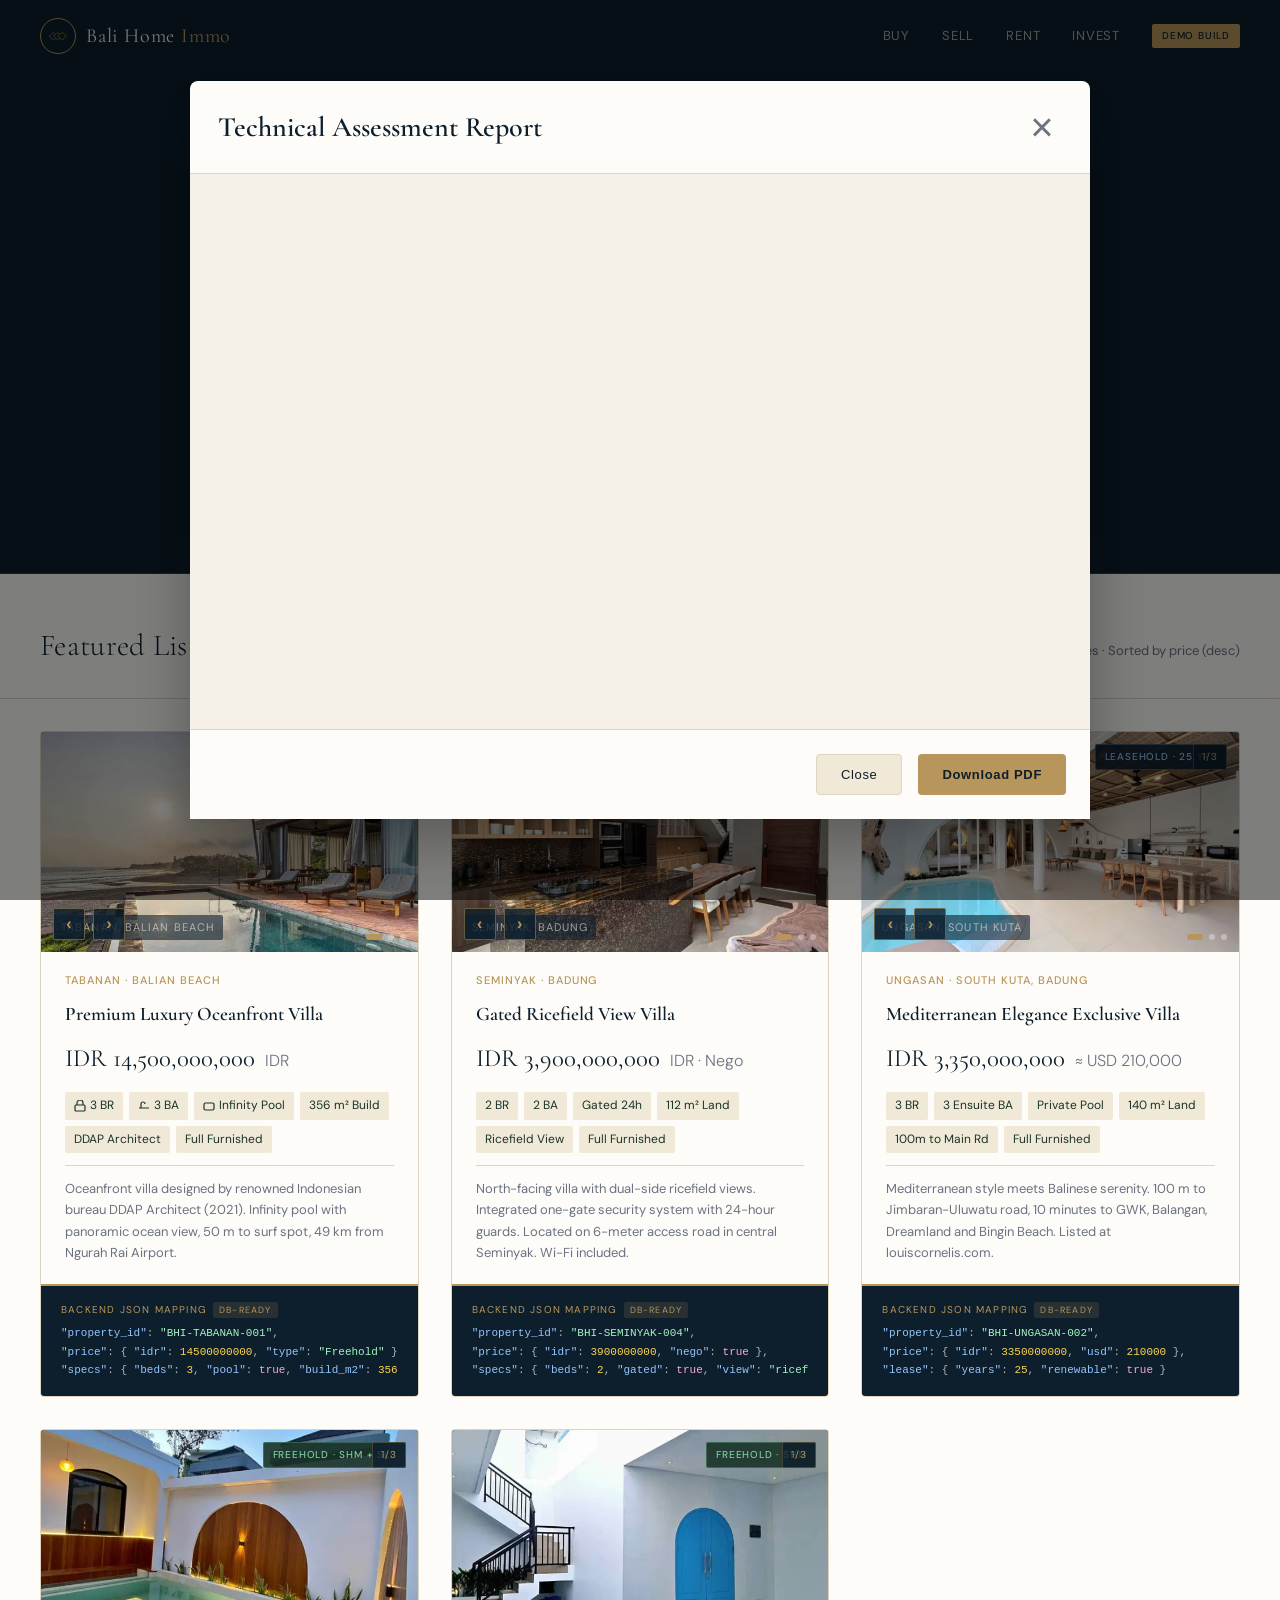
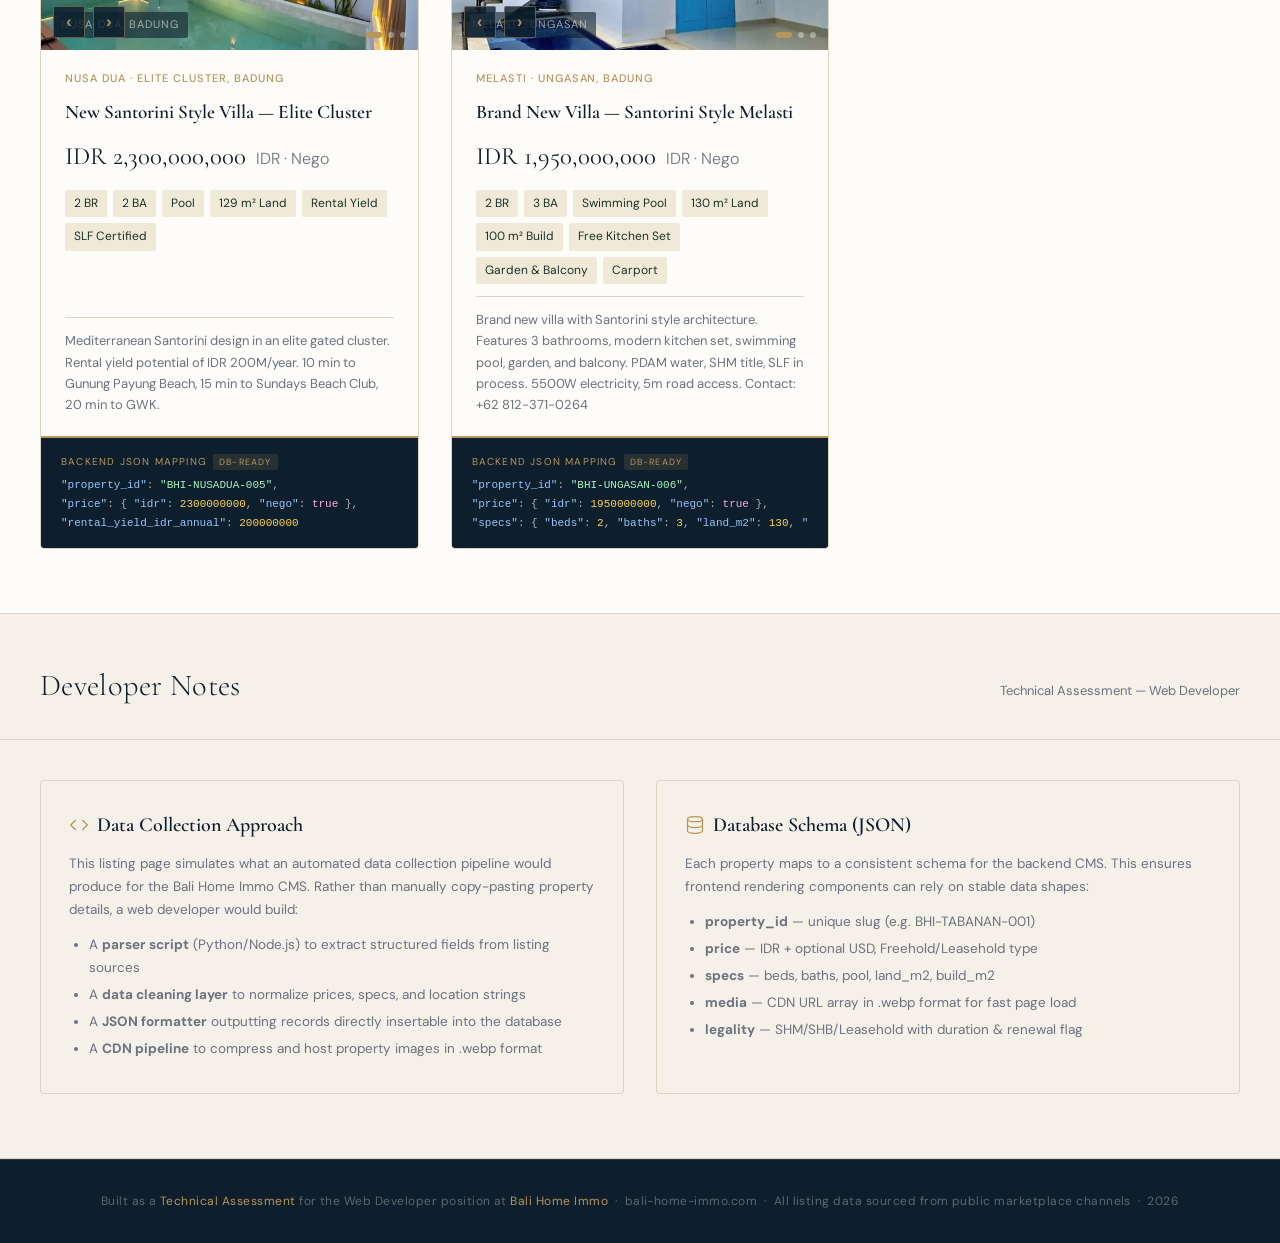
<file: index.html>
<!DOCTYPE html>
<html lang="en">
<head>
<meta charset="UTF-8">
<meta name="viewport" content="width=device-width, initial-scale=1.0">
<title>Property Listings — Bali Home Immo Integration Demo</title>
<link rel="preconnect" href="https://fonts.googleapis.com">
<link href="https://fonts.googleapis.com/css2?family=Cormorant+Garamond:ital,wght@0,300;0,400;0,600;1,300;1,400&family=DM+Sans:wght@300;400;500&display=swap" rel="stylesheet">
<link rel="stylesheet" href="./css/variables.css">
<link rel="stylesheet" href="./css/styles.css">
<link rel="stylesheet" href="./css/slider.css">
<link rel="stylesheet" href="./css/responsive.css">
</head>
<body>
<div id="pdfModal" class="modal">
  <div class="modal-overlay" onclick="closeModal()"></div>
  <div class="modal-content">
    <div class="modal-header">
      <h2>Technical Assessment Report</h2>
      <button class="modal-close" onclick="closeModal()">&times;</button>
    </div>
    <div class="modal-body">
      <iframe id="pdfViewer" src="./assets/images/Reportation_Yonatan Sinaga_Web Developer.pdf" type="application/pdf"></iframe>
    </div>
    <div class="modal-footer">
      <button class="btn-secondary" onclick="closeModal()">Close</button>
      <button class="btn-primary" onclick="downloadReport()">Download PDF</button>
    </div>
  </div>
</div>

<header>
  <a href="#" class="logo">
    <div class="logo-mark">
      <img src="./assets/images/logobalihome.png" alt="Bali Home Immo Logo" width="40" height="20">
    </div>
    <span class="logo-text">Bali Home <span>Immo</span></span>
  </a>
  <nav>
    <a href="#">Buy</a>
    <a href="#">Sell</a>
    <a href="#">Rent</a>
    <a href="#">Invest</a>
    <span class="badge-demo">Demo Build</span>
  </nav>
</header>
<section class="hero">
  <p class="hero-eyebrow">Technical Assessment — Web Developer</p>
  <h1>Premium Villas for Sale<br>in <em>Bali, Indonesia</em></h1>
  <p class="hero-sub">Listings sourced and structured via automated data aggregation pipeline — formatted for direct CMS integration.</p>
  <div class="hero-stats">
    <div class="hero-stat"><span class="number">5</span><span class="label">Properties</span></div>
    <div class="hero-stat"><span class="number">5</span><span class="label">Areas</span></div>
    <div class="hero-stat"><span class="number">JSON</span><span class="label">DB-Ready</span></div>
  </div>
</section>
<div class="section-head">
  <h2 class="section-title">Featured Listings</h2>
  <span class="section-meta">5 properties · Sorted by price (desc)</span>
</div>
 
<div class="listings">
  <div class="card">
    <div class="card-img">
      <div class="slider-container">
        <div class="slider-wrapper" id="slider-tabanan">
          <div class="slider-item" style="background-image: url('./assets/images/bali1.jpg');"></div>
          <div class="slider-item" style="background-image: url('./assets/images/bali2.jpg');"></div>
          <div class="slider-item" style="background-image: url('./assets/images/bali3.jpg');"></div>
        </div>
        <div class="slider-counter"><span id="slider-count-tabanan">1</span>/3</div>
        <div class="slider-controls">
          <button class="slider-btn" onclick="sliderPrev('tabanan')">‹</button>
          <button class="slider-btn" onclick="sliderNext('tabanan')">›</button>
        </div>
        <div class="slider-indicators" id="slider-dots-tabanan">
          <div class="slider-dot active" onclick="sliderGoto('tabanan', 0)"></div>
          <div class="slider-dot" onclick="sliderGoto('tabanan', 1)"></div>
          <div class="slider-dot" onclick="sliderGoto('tabanan', 2)"></div>
        </div>
      </div>
      <span class="badge-legality badge-freehold">Freehold · SHM</span>
      <span class="card-img-label">Tabanan, Balian Beach</span>
    </div>
    <div class="card-body">
      <span class="card-location">Tabanan · Balian Beach</span>
      <h3 class="card-title">Premium Luxury Oceanfront Villa</h3>
      <div class="card-price">IDR 14,500,000,000 <span class="currency">IDR</span></div>
      <div class="card-specs">
        <span class="spec-tag"><svg viewBox="0 0 12 12"><rect x="1" y="5" width="10" height="6" rx="1" fill="none" stroke="currentColor" stroke-width="1.2"/><path d="M3 5V3a3 3 0 016 0v2" fill="none" stroke="currentColor" stroke-width="1.2"/></svg>3 BR</span>
        <span class="spec-tag"><svg viewBox="0 0 12 12"><path d="M1 8h10M3 8V4a2 2 0 014 0" fill="none" stroke="currentColor" stroke-width="1.2"/></svg>3 BA</span>
        <span class="spec-tag"><svg viewBox="0 0 12 12"><rect x="1" y="3" width="10" height="7" rx="1.5" fill="none" stroke="currentColor" stroke-width="1.2"/></svg>Infinity Pool</span>
        <span class="spec-tag">356 m² Build</span>
        <span class="spec-tag">DDAP Architect</span>
        <span class="spec-tag">Full Furnished</span>
      </div>
      <p class="card-desc">Oceanfront villa designed by renowned Indonesian bureau DDAP Architect (2021). Infinity pool with panoramic ocean view, 50 m to surf spot, 49 km from Ngurah Rai Airport.</p>
    </div>
    <div class="card-json">
      <p class="json-label">Backend JSON Mapping</p>
      <div class="json-code"><span class="json-key">"property_id"</span>: <span class="json-str">"BHI-TABANAN-001"</span>,
<span class="json-key">"price"</span>: { <span class="json-key">"idr"</span>: <span class="json-num">14500000000</span>, <span class="json-key">"type"</span>: <span class="json-str">"Freehold"</span> },
<span class="json-key">"specs"</span>: { <span class="json-key">"beds"</span>: <span class="json-num">3</span>, <span class="json-key">"pool"</span>: <span class="json-bool">true</span>, <span class="json-key">"build_m2"</span>: <span class="json-num">356</span> }</div>
    </div>
  </div>
  <div class="card">
    <div class="card-img">
      <div class="slider-container">
        <div class="slider-wrapper" id="slider-seminyak">
          <div class="slider-item" style="background-image: url('./assets/images/bali4.jpg');"></div>
          <div class="slider-item" style="background-image: url('./assets/images/bali5.jpg');"></div>
          <div class="slider-item" style="background-image: url('./assets/images/bali6.jpg');"></div>
        </div>
        <div class="slider-counter"><span id="slider-count-seminyak">1</span>/3</div>
        <div class="slider-controls">
          <button class="slider-btn" onclick="sliderPrev('seminyak')">‹</button>
          <button class="slider-btn" onclick="sliderNext('seminyak')">›</button>
        </div>
        <div class="slider-indicators" id="slider-dots-seminyak">
          <div class="slider-dot active" onclick="sliderGoto('seminyak', 0)"></div>
          <div class="slider-dot" onclick="sliderGoto('seminyak', 1)"></div>
          <div class="slider-dot" onclick="sliderGoto('seminyak', 2)"></div>
        </div>
      </div>
      <span class="badge-legality badge-freehold">Freehold · Hak Milik</span>
      <span class="card-img-label">Seminyak, Badung</span>
    </div>
    <div class="card-body">
      <span class="card-location">Seminyak · Badung</span>
      <h3 class="card-title">Gated Ricefield View Villa</h3>
      <div class="card-price">IDR 3,900,000,000 <span class="currency">IDR · Nego</span></div>
      <div class="card-specs">
        <span class="spec-tag">2 BR</span>
        <span class="spec-tag">2 BA</span>
        <span class="spec-tag">Gated 24h</span>
        <span class="spec-tag">112 m² Land</span>
        <span class="spec-tag">Ricefield View</span>
        <span class="spec-tag">Full Furnished</span>
      </div>
      <p class="card-desc">North-facing villa with dual-side ricefield views. Integrated one-gate security system with 24-hour guards. Located on 6-meter access road in central Seminyak. Wi-Fi included.</p>
    </div>
    <div class="card-json">
      <p class="json-label">Backend JSON Mapping</p>
      <div class="json-code"><span class="json-key">"property_id"</span>: <span class="json-str">"BHI-SEMINYAK-004"</span>,
<span class="json-key">"price"</span>: { <span class="json-key">"idr"</span>: <span class="json-num">3900000000</span>, <span class="json-key">"nego"</span>: <span class="json-bool">true</span> },
<span class="json-key">"specs"</span>: { <span class="json-key">"beds"</span>: <span class="json-num">2</span>, <span class="json-key">"gated"</span>: <span class="json-bool">true</span>, <span class="json-key">"view"</span>: <span class="json-str">"ricefield"</span> }</div>
    </div>
  </div>
  <div class="card">
    <div class="card-img">
      <div class="slider-container">
        <div class="slider-wrapper" id="slider-ungasan">
          <div class="slider-item" style="background-image: url('./assets/images/bali7.jpg');"></div>
          <div class="slider-item" style="background-image: url('./assets/images/bali8.jpg');"></div>
          <div class="slider-item" style="background-image: url('./assets/images/bali9.jpg');"></div>
        </div>
        <div class="slider-counter"><span id="slider-count-ungasan">1</span>/3</div>
        <div class="slider-controls">
          <button class="slider-btn" onclick="sliderPrev('ungasan')">‹</button>
          <button class="slider-btn" onclick="sliderNext('ungasan')">›</button>
        </div>
        <div class="slider-indicators" id="slider-dots-ungasan">
          <div class="slider-dot active" onclick="sliderGoto('ungasan', 0)"></div>
          <div class="slider-dot" onclick="sliderGoto('ungasan', 1)"></div>
          <div class="slider-dot" onclick="sliderGoto('ungasan', 2)"></div>
        </div>
      </div>
      <span class="badge-legality badge-leasehold">Leasehold · 25 Yrs</span>
      <span class="card-img-label">Ungasan, South Kuta</span>
    </div>
    <div class="card-body">
      <span class="card-location">Ungasan · South Kuta, Badung</span>
      <h3 class="card-title">Mediterranean Elegance Exclusive Villa</h3>
      <div class="card-price">IDR 3,350,000,000 <span class="currency">≈ USD 210,000</span></div>
      <div class="card-specs">
        <span class="spec-tag">3 BR</span>
        <span class="spec-tag">3 Ensuite BA</span>
        <span class="spec-tag">Private Pool</span>
        <span class="spec-tag">140 m² Land</span>
        <span class="spec-tag">100m to Main Rd</span>
        <span class="spec-tag">Full Furnished</span>
      </div>
      <p class="card-desc">Mediterranean style meets Balinese serenity. 100 m to Jimbaran-Uluwatu road, 10 minutes to GWK, Balangan, Dreamland and Bingin Beach. Listed at louiscornelis.com.</p>
    </div>
    <div class="card-json">
      <p class="json-label">Backend JSON Mapping</p>
      <div class="json-code"><span class="json-key">"property_id"</span>: <span class="json-str">"BHI-UNGASAN-002"</span>,
<span class="json-key">"price"</span>: { <span class="json-key">"idr"</span>: <span class="json-num">3350000000</span>, <span class="json-key">"usd"</span>: <span class="json-num">210000</span> },
<span class="json-key">"lease"</span>: { <span class="json-key">"years"</span>: <span class="json-num">25</span>, <span class="json-key">"renewable"</span>: <span class="json-bool">true</span> }</div>
    </div>
  </div>
  <div class="card">
    <div class="card-img">
      <div class="slider-container">
        <div class="slider-wrapper" id="slider-nusadua">
          <div class="slider-item" style="background-image: url('./assets/images/bali10.jpg');"></div>
          <div class="slider-item" style="background-image: url('./assets/images/bali11.jpg');"></div>
          <div class="slider-item" style="background-image: url('./assets/images/bali12.jpg');"></div>
        </div>
        <div class="slider-counter"><span id="slider-count-nusadua">1</span>/3</div>
        <div class="slider-controls">
          <button class="slider-btn" onclick="sliderPrev('nusadua')">‹</button>
          <button class="slider-btn" onclick="sliderNext('nusadua')">›</button>
        </div>
        <div class="slider-indicators" id="slider-dots-nusadua">
          <div class="slider-dot active" onclick="sliderGoto('nusadua', 0)"></div>
          <div class="slider-dot" onclick="sliderGoto('nusadua', 1)"></div>
          <div class="slider-dot" onclick="sliderGoto('nusadua', 2)"></div>
        </div>
      </div>
      <span class="badge-legality badge-freehold">Freehold · SHM + SLF</span>
      <span class="card-img-label">Nusa Dua, Badung</span>
    </div>
    <div class="card-body">
      <span class="card-location">Nusa Dua · Elite Cluster, Badung</span>
      <h3 class="card-title">New Santorini Style Villa — Elite Cluster</h3>
      <div class="card-price">IDR 2,300,000,000 <span class="currency">IDR · Nego</span></div>
      <div class="card-specs">
        <span class="spec-tag">2 BR</span>
        <span class="spec-tag">2 BA</span>
        <span class="spec-tag">Pool</span>
        <span class="spec-tag">129 m² Land</span>
        <span class="spec-tag">Rental Yield</span>
        <span class="spec-tag">SLF Certified</span>
      </div>
      <p class="card-desc">Mediterranean Santorini design in an elite gated cluster. Rental yield potential of IDR 200M/year. 10 min to Gunung Payung Beach, 15 min to Sundays Beach Club, 20 min to GWK.</p>
    </div>
    <div class="card-json">
      <p class="json-label">Backend JSON Mapping</p>
      <div class="json-code"><span class="json-key">"property_id"</span>: <span class="json-str">"BHI-NUSADUA-005"</span>,
<span class="json-key">"price"</span>: { <span class="json-key">"idr"</span>: <span class="json-num">2300000000</span>, <span class="json-key">"nego"</span>: <span class="json-bool">true</span> },
<span class="json-key">"rental_yield_idr_annual"</span>: <span class="json-num">200000000</span></div>
    </div>
  </div>
  <div class="card">
    <div class="card-img">
      <div class="slider-container">
        <div class="slider-wrapper" id="slider-melasti">
          <div class="slider-item" style="background-image: url('./assets/images/bali13.jpg');"></div>
          <div class="slider-item" style="background-image: url('./assets/images/bali14.jpg');"></div>
          <div class="slider-item" style="background-image: url('./assets/images/bali15.jpg');"></div>
        </div>
        <div class="slider-counter"><span id="slider-count-melasti">1</span>/3</div>
        <div class="slider-controls">
          <button class="slider-btn" onclick="sliderPrev('melasti')">‹</button>
          <button class="slider-btn" onclick="sliderNext('melasti')">›</button>
        </div>
        <div class="slider-indicators" id="slider-dots-melasti">
          <div class="slider-dot active" onclick="sliderGoto('melasti', 0)"></div>
          <div class="slider-dot" onclick="sliderGoto('melasti', 1)"></div>
          <div class="slider-dot" onclick="sliderGoto('melasti', 2)"></div>
        </div>
      </div>
      <span class="badge-legality badge-freehold">Freehold · SHM</span>
      <span class="card-img-label">Melasti, Ungasan</span>
    </div>
    <div class="card-body">
      <span class="card-location">Melasti · Ungasan, Badung</span>
      <h3 class="card-title">Brand New Villa — Santorini Style Melasti</h3>
      <div class="card-price">IDR 1,950,000,000 <span class="currency">IDR · Nego</span></div>
      <div class="card-specs">
        <span class="spec-tag">2 BR</span>
        <span class="spec-tag">3 BA</span>
        <span class="spec-tag">Swimming Pool</span>
        <span class="spec-tag">130 m² Land</span>
        <span class="spec-tag">100 m² Build</span>
        <span class="spec-tag">Free Kitchen Set</span>
        <span class="spec-tag">Garden & Balcony</span>
        <span class="spec-tag">Carport</span>
      </div>
      <p class="card-desc">Brand new villa with Santorini style architecture. Features 3 bathrooms, modern kitchen set, swimming pool, garden, and balcony. PDAM water, SHM title, SLF in process. 5500W electricity, 5m road access. Contact: +62 812-371-0264</p>
    </div>
    <div class="card-json">
      <p class="json-label">Backend JSON Mapping</p>
      <div class="json-code"><span class="json-key">"property_id"</span>: <span class="json-str">"BHI-UNGASAN-006"</span>,
<span class="json-key">"price"</span>: { <span class="json-key">"idr"</span>: <span class="json-num">1950000000</span>, <span class="json-key">"nego"</span>: <span class="json-bool">true</span> },
<span class="json-key">"specs"</span>: { <span class="json-key">"beds"</span>: <span class="json-num">2</span>, <span class="json-key">"baths"</span>: <span class="json-num">3</span>, <span class="json-key">"land_m2"</span>: <span class="json-num">130</span>, <span class="json-key">"build_m2"</span>: <span class="json-num">100</span> }</div>
    </div>
  </div>
 
</div>
<div style="background: var(--cream); border-top: 1px solid var(--border); border-bottom: 1px solid var(--border);">
  <div class="section-head" style="background: transparent; border-bottom: 1px solid var(--border);">
    <h2 class="section-title">Developer Notes</h2>
    <span class="section-meta">Technical Assessment — Web Developer</span>
  </div>
  <div class="tech-note">
    <div class="tech-card">
      <h3>
        <svg width="20" height="20" viewBox="0 0 24 24" fill="none" stroke="currentColor" stroke-width="1.5" style="color: var(--gold)">
          <polyline points="16 18 22 12 16 6"/><polyline points="8 6 2 12 8 18"/>
        </svg>
        Data Collection Approach
      </h3>
      <p style="margin-bottom: 0.75rem;">This listing page simulates what an automated data collection pipeline would produce for the Bali Home Immo CMS. Rather than manually copy-pasting property details, a web developer would build:</p>
      <ul>
        <li>A <strong>parser script</strong> (Python/Node.js) to extract structured fields from listing sources</li>
        <li>A <strong>data cleaning layer</strong> to normalize prices, specs, and location strings</li>
        <li>A <strong>JSON formatter</strong> outputting records directly insertable into the database</li>
        <li>A <strong>CDN pipeline</strong> to compress and host property images in .webp format</li>
      </ul>
    </div>
    <div class="tech-card">
      <h3>
        <svg width="20" height="20" viewBox="0 0 24 24" fill="none" stroke="currentColor" stroke-width="1.5" style="color: var(--gold)">
          <ellipse cx="12" cy="5" rx="9" ry="3"/><path d="M21 12c0 1.66-4 3-9 3s-9-1.34-9-3"/><path d="M3 5v14c0 1.66 4 3 9 3s9-1.34 9-3V5"/>
        </svg>
        Database Schema (JSON)
      </h3>
      <p style="margin-bottom: 0.75rem;">Each property maps to a consistent schema for the backend CMS. This ensures frontend rendering components can rely on stable data shapes:</p>
      <ul>
        <li><strong>property_id</strong> — unique slug (e.g. BHI-TABANAN-001)</li>
        <li><strong>price</strong> — IDR + optional USD, Freehold/Leasehold type</li>
        <li><strong>specs</strong> — beds, baths, pool, land_m2, build_m2</li>
        <li><strong>media</strong> — CDN URL array in .webp format for fast page load</li>
        <li><strong>legality</strong> — SHM/SHB/Leasehold with duration &amp; renewal flag</li>
      </ul>
    </div>
  </div>
</div>
<footer>
  <p>Built as a <strong>Technical Assessment</strong> for the Web Developer position at <strong>Bali Home Immo</strong> &nbsp;·&nbsp; bali-home-immo.com &nbsp;·&nbsp; All listing data sourced from public marketplace channels &nbsp;·&nbsp; 2026</p>
</footer>
<script src="./js/slider.js"></script>
<script>
   function openModal() {
    document.getElementById('pdfModal').style.display = 'flex';
    document.body.style.overflow = 'hidden';
  }

  function closeModal() {
    document.getElementById('pdfModal').style.display = 'none';
    document.body.style.overflow = 'auto';
  }

  function downloadReport() {
    const link = document.createElement('a');
    link.href = './assets/images/Reportation_Yonatan Sinaga_Web Developer.pdf';
    link.download = 'Reportation_Yonatan Sinaga_Web Developer.pdf';
    document.body.appendChild(link);
    link.click();
    document.body.removeChild(link);
  }

  document.addEventListener('DOMContentLoaded', function() {
    openModal();
    
    const modal = document.getElementById('pdfModal');
    modal.addEventListener('click', function(event) {
      if (event.target === modal) {
        closeModal();
      }
    });
  });

  document.addEventListener('keydown', function(event) {
    if (event.key === 'Escape') {
      closeModal();
    }
  });
</script>
 
</body>
</html>
</file>
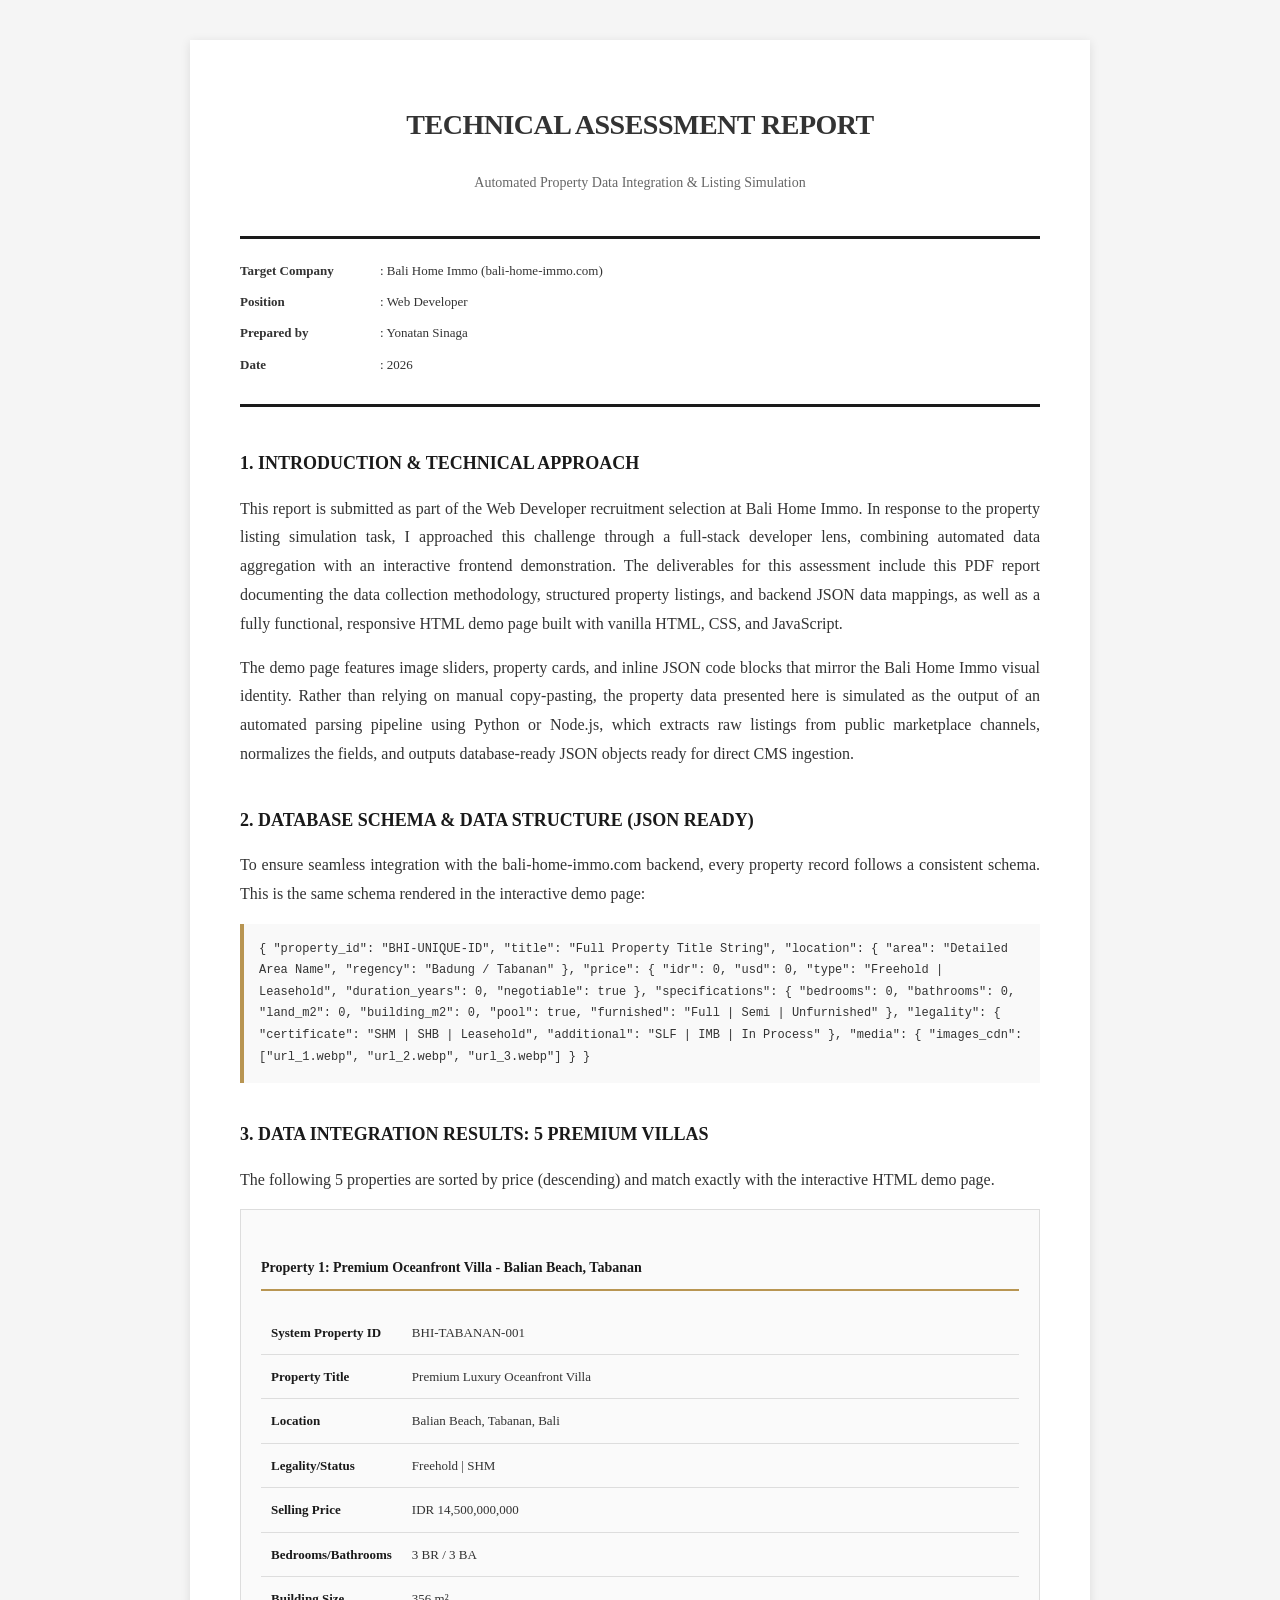
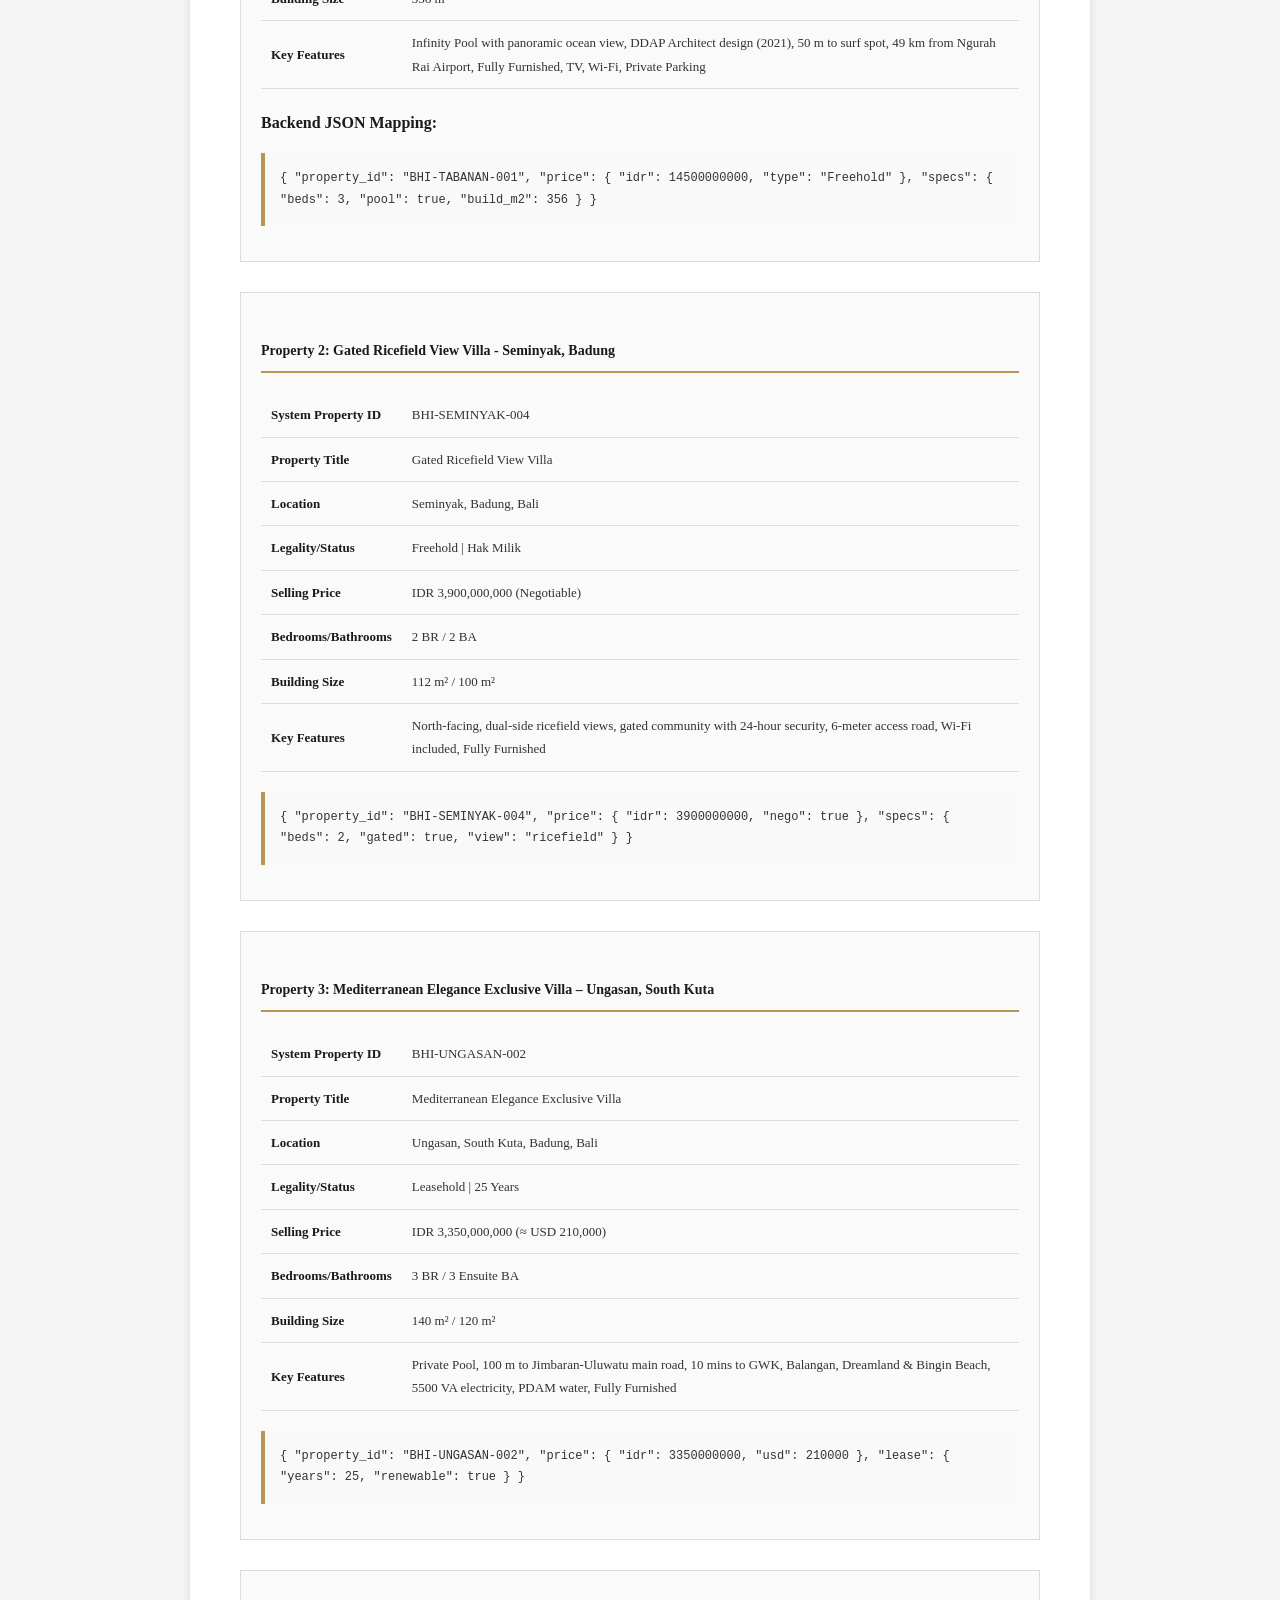
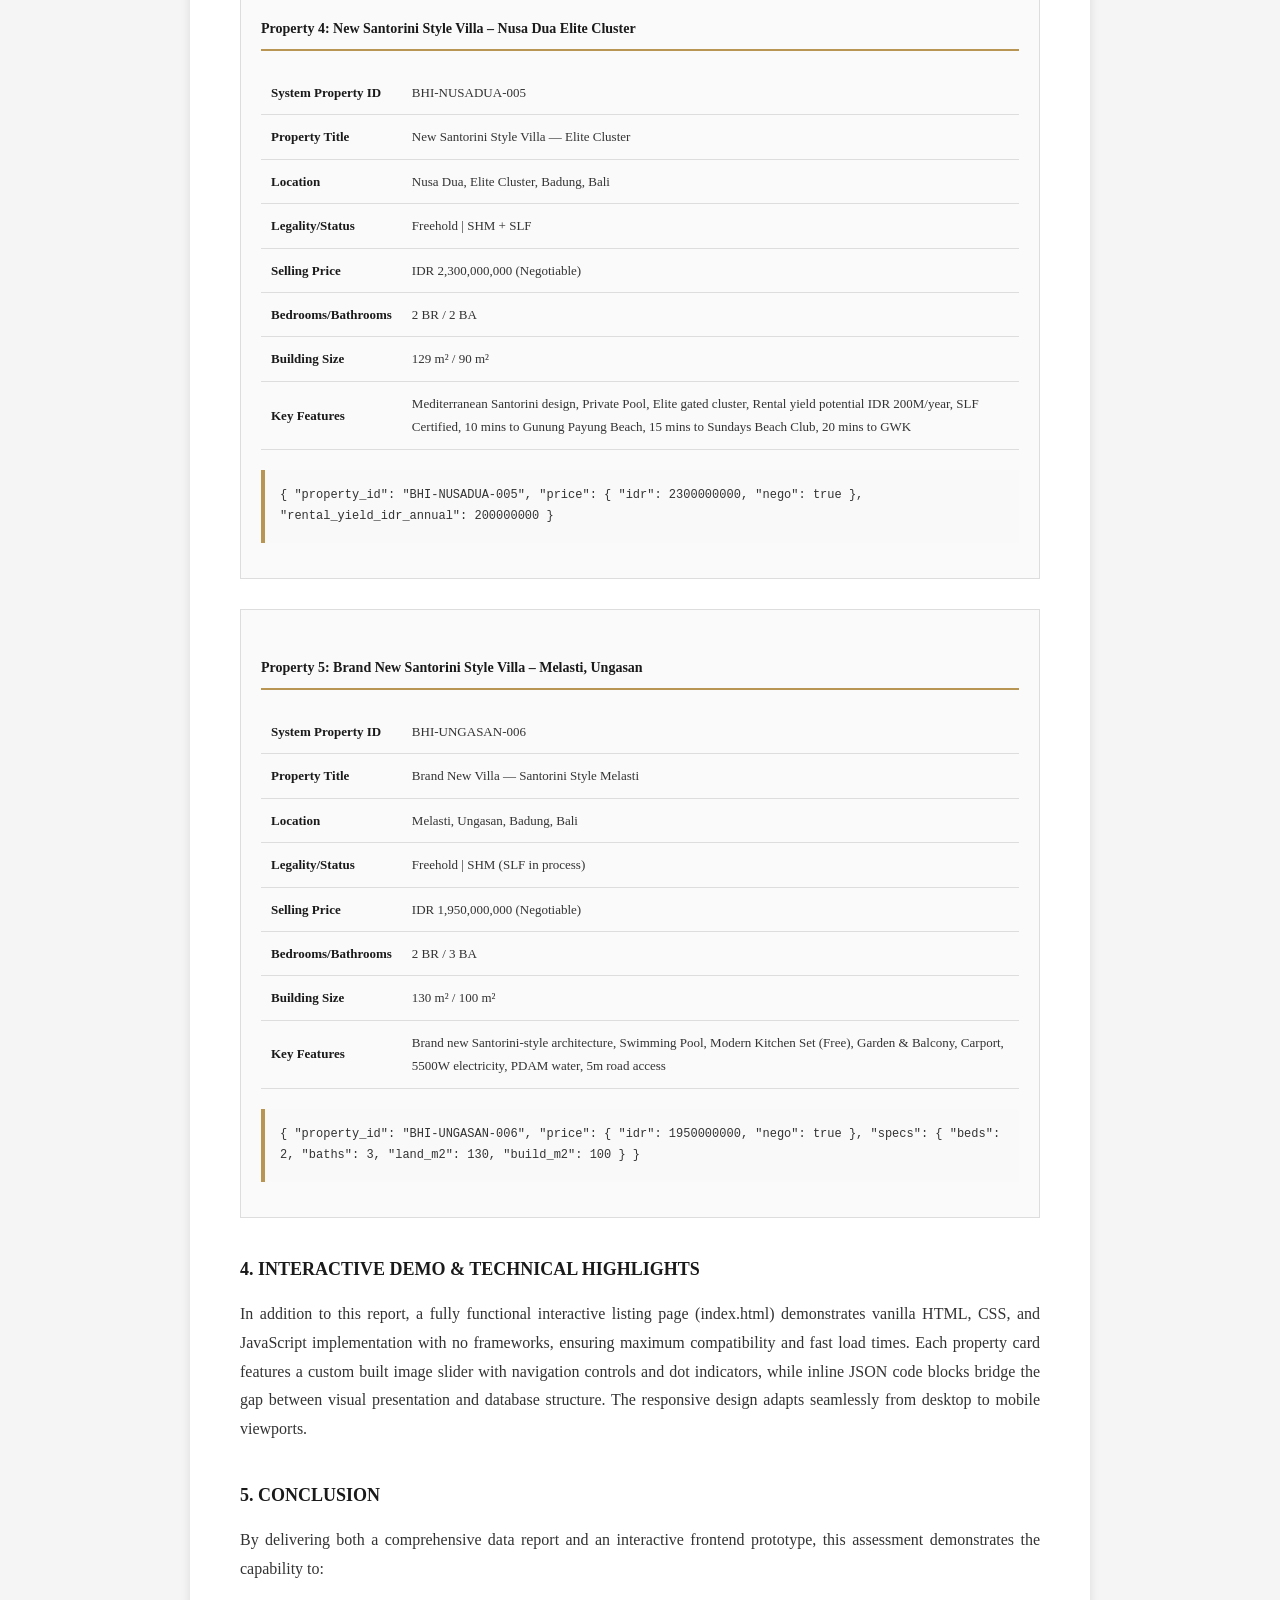
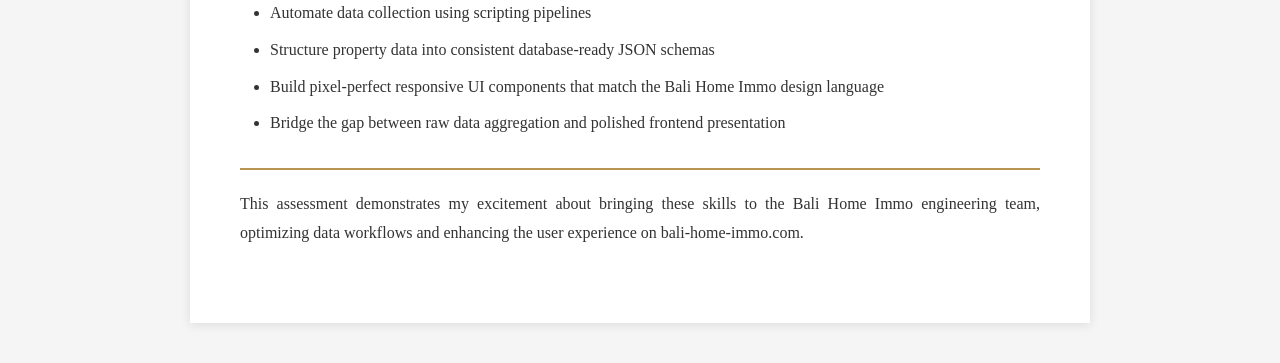
<file: assets/report.html>
<!DOCTYPE html>
<html lang="en">
<head>
  <meta charset="UTF-8">
  <meta name="viewport" content="width=device-width, initial-scale=1.0">
  <title>Technical Assessment Report</title>
  <style>
    * { margin: 0; padding: 0; box-sizing: border-box; }
    
    body {
      font-family: 'Georgia', serif;
      background: #f5f5f5;
      padding: 40px 20px;
      line-height: 1.8;
      color: #333;
    }
    
    .report-container {
      max-width: 900px;
      margin: 0 auto;
      background: white;
      padding: 60px 50px;
      box-shadow: 0 2px 10px rgba(0,0,0,0.1);
    }
    
    .report-title {
      text-align: center;
      margin-bottom: 40px;
    }
    
    .report-title h1 {
      font-size: 28px;
      font-weight: 700;
      margin-bottom: 20px;
      letter-spacing: -0.5px;
    }
    
    .report-title .subtitle {
      font-size: 14px;
      color: #666;
      margin-bottom: 3px;
    }
    
    .report-meta {
      border-top: 3px solid #1a1a1a;
      border-bottom: 3px solid #1a1a1a;
      padding: 20px 0;
      margin-bottom: 40px;
      font-size: 13px;
    }
    
    .report-meta-row {
      display: flex;
      margin-bottom: 8px;
    }
    
    .report-meta-row label {
      width: 140px;
      font-weight: 600;
    }
    
    h2 {
      font-size: 18px;
      font-weight: 700;
      margin-top: 35px;
      margin-bottom: 15px;
      color: #1a1a1a;
    }
    
    h3 {
      font-size: 14px;
      font-weight: 700;
      margin-top: 25px;
      margin-bottom: 10px;
      color: #1a1a1a;
      border-bottom: 2px solid #b89552;
      padding-bottom: 8px;
    }
    
    p {
      margin-bottom: 15px;
      text-align: justify;
    }
    
    ul, ol {
      margin-left: 30px;
      margin-bottom: 15px;
    }
    
    li {
      margin-bottom: 8px;
    }
    
    strong {
      font-weight: 700;
      color: #1a1a1a;
    }
    
    .code-block {
      background: #f9f9f9;
      border-left: 4px solid #b89552;
      padding: 15px;
      margin: 15px 0;
      font-family: 'Courier New', monospace;
      font-size: 12px;
      overflow-x: auto;
      color: #333;
    }
    
    .property-table {
      width: 100%;
      border-collapse: collapse;
      margin: 20px 0;
      font-size: 13px;
    }
    
    .property-table th {
      background: #b89552;
      color: white;
      padding: 10px;
      text-align: left;
      font-weight: 600;
    }
    
    .property-table td {
      padding: 10px;
      border-bottom: 1px solid #ddd;
    }
    
    .property-table tr:nth-child(odd) {
      background: #fafafa;
    }
    
    .property-table tr:hover {
      background: #f0f0f0;
    }
    
    .property-section {
      page-break-inside: avoid;
      margin-bottom: 30px;
      border: 1px solid #ddd;
      padding: 20px;
      background: #fafafa;
    }
  </style>
</head>
<body>
  <div class="report-container">
    <div class="report-title">
      <h1>TECHNICAL ASSESSMENT REPORT</h1>
      <div class="subtitle">Automated Property Data Integration & Listing Simulation</div>
    </div>
    
    <div class="report-meta">
      <div class="report-meta-row">
        <label>Target Company</label>
        <span>: Bali Home Immo (bali-home-immo.com)</span>
      </div>
      <div class="report-meta-row">
        <label>Position</label>
        <span>: Web Developer</span>
      </div>
      <div class="report-meta-row">
        <label>Prepared by</label>
        <span>: Yonatan Sinaga</span>
      </div>
      <div class="report-meta-row">
        <label>Date</label>
        <span>: 2026</span>
      </div>
    </div>

    <h2>1. INTRODUCTION & TECHNICAL APPROACH</h2>
    <p>This report is submitted as part of the Web Developer recruitment selection at Bali Home Immo. In response to the property listing simulation task, I approached this challenge through a full-stack developer lens, combining automated data aggregation with an interactive frontend demonstration. The deliverables for this assessment include this PDF report documenting the data collection methodology, structured property listings, and backend JSON data mappings, as well as a fully functional, responsive HTML demo page built with vanilla HTML, CSS, and JavaScript.</p>
    
    <p>The demo page features image sliders, property cards, and inline JSON code blocks that mirror the Bali Home Immo visual identity. Rather than relying on manual copy-pasting, the property data presented here is simulated as the output of an automated parsing pipeline using Python or Node.js, which extracts raw listings from public marketplace channels, normalizes the fields, and outputs database-ready JSON objects ready for direct CMS ingestion.</p>

    <h2>2. DATABASE SCHEMA & DATA STRUCTURE (JSON READY)</h2>
    <p>To ensure seamless integration with the bali-home-immo.com backend, every property record follows a consistent schema. This is the same schema rendered in the interactive demo page:</p>
    
    <div class="code-block">{
  "property_id": "BHI-UNIQUE-ID",
  "title": "Full Property Title String",
  "location": {
    "area": "Detailed Area Name",
    "regency": "Badung / Tabanan"
  },
  "price": {
    "idr": 0,
    "usd": 0,
    "type": "Freehold | Leasehold",
    "duration_years": 0,
    "negotiable": true
  },
  "specifications": {
    "bedrooms": 0,
    "bathrooms": 0,
    "land_m2": 0,
    "building_m2": 0,
    "pool": true,
    "furnished": "Full | Semi | Unfurnished"
  },
  "legality": {
    "certificate": "SHM | SHB | Leasehold",
    "additional": "SLF | IMB | In Process"
  },
  "media": {
    "images_cdn": ["url_1.webp", "url_2.webp", "url_3.webp"]
  }
}</div>

    <h2>3. DATA INTEGRATION RESULTS: 5 PREMIUM VILLAS</h2>
    <p>The following 5 properties are sorted by price (descending) and match exactly with the interactive HTML demo page.</p>

    <!-- Property 1 -->
    <div class="property-section">
      <h3>Property 1: Premium Oceanfront Villa - Balian Beach, Tabanan</h3>
      <table class="property-table">
        <tr>
          <td><strong>System Property ID</strong></td>
          <td>BHI-TABANAN-001</td>
        </tr>
        <tr>
          <td><strong>Property Title</strong></td>
          <td>Premium Luxury Oceanfront Villa</td>
        </tr>
        <tr>
          <td><strong>Location</strong></td>
          <td>Balian Beach, Tabanan, Bali</td>
        </tr>
        <tr>
          <td><strong>Legality/Status</strong></td>
          <td>Freehold | SHM</td>
        </tr>
        <tr>
          <td><strong>Selling Price</strong></td>
          <td>IDR 14,500,000,000</td>
        </tr>
        <tr>
          <td><strong>Bedrooms/Bathrooms</strong></td>
          <td>3 BR / 3 BA</td>
        </tr>
        <tr>
          <td><strong>Building Size</strong></td>
          <td>356 m²</td>
        </tr>
        <tr>
          <td><strong>Key Features</strong></td>
          <td>Infinity Pool with panoramic ocean view, DDAP Architect design (2021), 50 m to surf spot, 49 km from Ngurah Rai Airport, Fully Furnished, TV, Wi-Fi, Private Parking</td>
        </tr>
      </table>
      <p><strong>Backend JSON Mapping:</strong></p>
      <div class="code-block">{
  "property_id": "BHI-TABANAN-001",
  "price": { "idr": 14500000000, "type": "Freehold" },
  "specs": { "beds": 3, "pool": true, "build_m2": 356 }
}</div>
    </div>

    <!-- Property 2 -->
    <div class="property-section">
      <h3>Property 2: Gated Ricefield View Villa - Seminyak, Badung</h3>
      <table class="property-table">
        <tr>
          <td><strong>System Property ID</strong></td>
          <td>BHI-SEMINYAK-004</td>
        </tr>
        <tr>
          <td><strong>Property Title</strong></td>
          <td>Gated Ricefield View Villa</td>
        </tr>
        <tr>
          <td><strong>Location</strong></td>
          <td>Seminyak, Badung, Bali</td>
        </tr>
        <tr>
          <td><strong>Legality/Status</strong></td>
          <td>Freehold | Hak Milik</td>
        </tr>
        <tr>
          <td><strong>Selling Price</strong></td>
          <td>IDR 3,900,000,000 (Negotiable)</td>
        </tr>
        <tr>
          <td><strong>Bedrooms/Bathrooms</strong></td>
          <td>2 BR / 2 BA</td>
        </tr>
        <tr>
          <td><strong>Building Size</strong></td>
          <td>112 m² / 100 m²</td>
        </tr>
        <tr>
          <td><strong>Key Features</strong></td>
          <td>North-facing, dual-side ricefield views, gated community with 24-hour security, 6-meter access road, Wi-Fi included, Fully Furnished</td>
        </tr>
      </table>
      <div class="code-block">{
  "property_id": "BHI-SEMINYAK-004",
  "price": { "idr": 3900000000, "nego": true },
  "specs": { "beds": 2, "gated": true, "view": "ricefield" }
}</div>
    </div>

    <!-- Property 3 -->
    <div class="property-section">
      <h3>Property 3: Mediterranean Elegance Exclusive Villa – Ungasan, South Kuta</h3>
      <table class="property-table">
        <tr>
          <td><strong>System Property ID</strong></td>
          <td>BHI-UNGASAN-002</td>
        </tr>
        <tr>
          <td><strong>Property Title</strong></td>
          <td>Mediterranean Elegance Exclusive Villa</td>
        </tr>
        <tr>
          <td><strong>Location</strong></td>
          <td>Ungasan, South Kuta, Badung, Bali</td>
        </tr>
        <tr>
          <td><strong>Legality/Status</strong></td>
          <td>Leasehold | 25 Years</td>
        </tr>
        <tr>
          <td><strong>Selling Price</strong></td>
          <td>IDR 3,350,000,000 (≈ USD 210,000)</td>
        </tr>
        <tr>
          <td><strong>Bedrooms/Bathrooms</strong></td>
          <td>3 BR / 3 Ensuite BA</td>
        </tr>
        <tr>
          <td><strong>Building Size</strong></td>
          <td>140 m² / 120 m²</td>
        </tr>
        <tr>
          <td><strong>Key Features</strong></td>
          <td>Private Pool, 100 m to Jimbaran-Uluwatu main road, 10 mins to GWK, Balangan, Dreamland & Bingin Beach, 5500 VA electricity, PDAM water, Fully Furnished</td>
        </tr>
      </table>
      <div class="code-block">{
  "property_id": "BHI-UNGASAN-002",
  "price": { "idr": 3350000000, "usd": 210000 },
  "lease": { "years": 25, "renewable": true }
}</div>
    </div>

    <!-- Property 4 -->
    <div class="property-section">
      <h3>Property 4: New Santorini Style Villa – Nusa Dua Elite Cluster</h3>
      <table class="property-table">
        <tr>
          <td><strong>System Property ID</strong></td>
          <td>BHI-NUSADUA-005</td>
        </tr>
        <tr>
          <td><strong>Property Title</strong></td>
          <td>New Santorini Style Villa — Elite Cluster</td>
        </tr>
        <tr>
          <td><strong>Location</strong></td>
          <td>Nusa Dua, Elite Cluster, Badung, Bali</td>
        </tr>
        <tr>
          <td><strong>Legality/Status</strong></td>
          <td>Freehold | SHM + SLF</td>
        </tr>
        <tr>
          <td><strong>Selling Price</strong></td>
          <td>IDR 2,300,000,000 (Negotiable)</td>
        </tr>
        <tr>
          <td><strong>Bedrooms/Bathrooms</strong></td>
          <td>2 BR / 2 BA</td>
        </tr>
        <tr>
          <td><strong>Building Size</strong></td>
          <td>129 m² / 90 m²</td>
        </tr>
        <tr>
          <td><strong>Key Features</strong></td>
          <td>Mediterranean Santorini design, Private Pool, Elite gated cluster, Rental yield potential IDR 200M/year, SLF Certified, 10 mins to Gunung Payung Beach, 15 mins to Sundays Beach Club, 20 mins to GWK</td>
        </tr>
      </table>
      <div class="code-block">{
  "property_id": "BHI-NUSADUA-005",
  "price": { "idr": 2300000000, "nego": true },
  "rental_yield_idr_annual": 200000000
}</div>
    </div>

    <!-- Property 5 -->
    <div class="property-section">
      <h3>Property 5: Brand New Santorini Style Villa – Melasti, Ungasan</h3>
      <table class="property-table">
        <tr>
          <td><strong>System Property ID</strong></td>
          <td>BHI-UNGASAN-006</td>
        </tr>
        <tr>
          <td><strong>Property Title</strong></td>
          <td>Brand New Villa — Santorini Style Melasti</td>
        </tr>
        <tr>
          <td><strong>Location</strong></td>
          <td>Melasti, Ungasan, Badung, Bali</td>
        </tr>
        <tr>
          <td><strong>Legality/Status</strong></td>
          <td>Freehold | SHM (SLF in process)</td>
        </tr>
        <tr>
          <td><strong>Selling Price</strong></td>
          <td>IDR 1,950,000,000 (Negotiable)</td>
        </tr>
        <tr>
          <td><strong>Bedrooms/Bathrooms</strong></td>
          <td>2 BR / 3 BA</td>
        </tr>
        <tr>
          <td><strong>Building Size</strong></td>
          <td>130 m² / 100 m²</td>
        </tr>
        <tr>
          <td><strong>Key Features</strong></td>
          <td>Brand new Santorini-style architecture, Swimming Pool, Modern Kitchen Set (Free), Garden & Balcony, Carport, 5500W electricity, PDAM water, 5m road access</td>
        </tr>
      </table>
      <div class="code-block">{
  "property_id": "BHI-UNGASAN-006",
  "price": { "idr": 1950000000, "nego": true },
  "specs": { "beds": 2, "baths": 3, "land_m2": 130, "build_m2": 100 }
}</div>
    </div>

    <h2>4. INTERACTIVE DEMO & TECHNICAL HIGHLIGHTS</h2>
    <p>In addition to this report, a fully functional interactive listing page (index.html) demonstrates vanilla HTML, CSS, and JavaScript implementation with no frameworks, ensuring maximum compatibility and fast load times. Each property card features a custom built image slider with navigation controls and dot indicators, while inline JSON code blocks bridge the gap between visual presentation and database structure. The responsive design adapts seamlessly from desktop to mobile viewports.</p>

    <h2>5. CONCLUSION</h2>
    <p>By delivering both a comprehensive data report and an interactive frontend prototype, this assessment demonstrates the capability to:</p>
    <ul>
      <li>Automate data collection using scripting pipelines</li>
      <li>Structure property data into consistent database-ready JSON schemas</li>
      <li>Build pixel-perfect responsive UI components that match the Bali Home Immo design language</li>
      <li>Bridge the gap between raw data aggregation and polished frontend presentation</li>
    </ul>
    <p style="margin-top: 30px; border-top: 2px solid #b89552; padding-top: 20px;">This assessment demonstrates my excitement about bringing these skills to the Bali Home Immo engineering team, optimizing data workflows and enhancing the user experience on bali-home-immo.com.</p>
  </div>
</body>
</html>
</file>
<file: css/variables.css>
:root {
  --navy:    #0d1f2d;
  --forest:  #1a3328;
  --gold:    #b8955a;
  --gold-lt: #d4b07a;
  --cream:   #f5f0e8;
  --sand:    #e8dfc8;
  --white:   #fdfcf9;
  --muted:   #6b7280;
  --border:  #ddd5c0;
  --tag-bg:  #f0e9d8;
}
</file>
<file: css/styles.css>
@import './variables.css';

*, *::before, *::after { box-sizing: border-box; margin: 0; padding: 0; }

html { scroll-behavior: smooth; }

body {
  font-family: 'DM Sans', sans-serif;
  background: var(--white);
  color: var(--navy);
  font-size: 15px;
  line-height: 1.6;
}

/* ── HEADER ── */
header {
  background: var(--navy);
  padding: 0 2.5rem;
  display: flex;
  align-items: center;
  justify-content: space-between;
  height: 72px;
  position: sticky;
  top: 0;
  z-index: 100;
}

.logo {
  display: flex;
  align-items: center;
  gap: 10px;
  text-decoration: none;
}

.logo-mark {
  width: 36px;
  height: 36px;
  border: 1.5px solid var(--gold);
  border-radius: 50%;
  display: flex;
  align-items: center;
  justify-content: center;
}

.logo-mark svg { display: block; }

.logo-mark img {
  display: block;
  width: 22px;
  height: 11px;
  filter: invert(72%) sepia(46%) saturate(1029%) hue-rotate(6deg) brightness(100%) contrast(92%);
}

.logo-text {
  font-family: 'Cormorant Garamond', serif;
  font-size: 20px;
  font-weight: 400;
  letter-spacing: 0.04em;
  color: var(--cream);
}

.logo-text span { color: var(--gold); }

nav {
  display: flex;
  align-items: center;
  gap: 2rem;
}

nav a {
  color: rgba(245,240,232,0.65);
  text-decoration: none;
  font-size: 13px;
  letter-spacing: 0.06em;
  text-transform: uppercase;
  transition: color 0.2s;
}

nav a:hover { color: var(--gold-lt); }

.badge-demo {
  background: var(--gold);
  color: var(--navy);
  font-size: 10px;
  font-weight: 500;
  letter-spacing: 0.08em;
  text-transform: uppercase;
  padding: 4px 10px;
  border-radius: 2px;
}

/* ── HERO ── */
.hero {
  background: var(--navy);
  padding: 5rem 2.5rem 4rem;
  text-align: center;
  border-bottom: 1px solid rgba(184,149,90,0.25);
  position: relative;
  overflow: hidden;
}

.hero::before {
  content: '';
  position: absolute;
  inset: 0;
  background: radial-gradient(ellipse 60% 80% at 50% 120%, rgba(184,149,90,0.1) 0%, transparent 70%);
  pointer-events: none;
}

.hero-eyebrow {
  display: inline-flex;
  align-items: center;
  gap: 8px;
  font-size: 11px;
  font-weight: 500;
  letter-spacing: 0.12em;
  text-transform: uppercase;
  color: var(--gold);
  margin-bottom: 1.25rem;
}

.hero-eyebrow::before, .hero-eyebrow::after {
  content: '';
  width: 32px;
  height: 1px;
  background: var(--gold);
  opacity: 0.5;
}

.hero h1 {
  font-family: 'Cormorant Garamond', serif;
  font-size: clamp(2.4rem, 5vw, 3.6rem);
  font-weight: 300;
  color: var(--cream);
  line-height: 1.15;
  letter-spacing: 0.01em;
  margin-bottom: 1rem;
  max-width: 680px;
  margin-left: auto;
  margin-right: auto;
}

.hero h1 em {
  font-style: italic;
  color: var(--gold-lt);
}

.hero-sub {
  color: rgba(245,240,232,0.55);
  font-size: 14px;
  max-width: 460px;
  margin: 0 auto 2.5rem;
  line-height: 1.7;
}

.hero-stats {
  display: flex;
  justify-content: center;
  gap: 3rem;
}

.hero-stat {
  text-align: center;
}

.hero-stat .number {
  font-family: 'Cormorant Garamond', serif;
  font-size: 2rem;
  font-weight: 600;
  color: var(--gold-lt);
  display: block;
}

.hero-stat .label {
  font-size: 11px;
  letter-spacing: 0.08em;
  text-transform: uppercase;
  color: rgba(245,240,232,0.4);
}

/* ── SECTION HEADER ── */
.section-head {
  display: flex;
  align-items: baseline;
  justify-content: space-between;
  padding: 3rem 2.5rem 1.75rem;
  border-bottom: 1px solid var(--border);
  max-width: 1280px;
  margin: 0 auto;
}

.section-title {
  font-family: 'Cormorant Garamond', serif;
  font-size: 1.9rem;
  font-weight: 300;
  letter-spacing: 0.01em;
}

.section-meta {
  font-size: 13px;
  color: var(--muted);
}

/* ── LISTINGS GRID ── */
.listings {
  max-width: 1280px;
  margin: 0 auto;
  padding: 2rem 2.5rem 4rem;
  display: grid;
  grid-template-columns: repeat(auto-fill, minmax(340px, 1fr));
  gap: 2rem;
}

.card {
  background: var(--white);
  border: 1px solid var(--border);
  border-radius: 4px;
  overflow: hidden;
  display: flex;
  flex-direction: column;
  transition: border-color 0.25s, transform 0.25s;
}

.card:hover {
  border-color: var(--gold);
  transform: translateY(-3px);
}

/* ── CARD IMAGE ── */
.card-img {
  height: 220px;
  background: var(--forest);
  position: relative;
  overflow: hidden;
  flex-shrink: 0;
}

.card-img svg {
  position: absolute;
  inset: 0;
  width: 100%;
  height: 100%;
  opacity: 0.18;
}

.card-img-label {
  position: absolute;
  bottom: 12px;
  left: 12px;
  font-size: 11px;
  letter-spacing: 0.1em;
  text-transform: uppercase;
  color: rgba(245,240,232,0.6);
  background: rgba(13,31,45,0.6);
  padding: 4px 8px;
  border-radius: 2px;
}

.badge-legality {
  position: absolute;
  top: 12px;
  right: 12px;
  font-size: 10px;
  font-weight: 500;
  letter-spacing: 0.08em;
  text-transform: uppercase;
  padding: 4px 9px;
  border-radius: 2px;
}

.badge-freehold {
  background: rgba(26,51,40,0.9);
  color: #7ecca0;
  border: 1px solid rgba(126,204,160,0.3);
}

.badge-leasehold {
  background: rgba(13,31,45,0.9);
  color: #93c5fd;
  border: 1px solid rgba(147,197,253,0.3);
}

/* ── CARD BODY ── */
.card-body {
  padding: 1.25rem 1.5rem;
  flex: 1;
  display: flex;
  flex-direction: column;
  gap: 0.75rem;
}

.card-location {
  font-size: 11px;
  letter-spacing: 0.09em;
  text-transform: uppercase;
  color: var(--gold);
  font-weight: 500;
}

.card-title {
  font-family: 'Cormorant Garamond', serif;
  font-size: 1.2rem;
  font-weight: 600;
  line-height: 1.3;
  color: var(--navy);
}

.card-price {
  font-family: 'Cormorant Garamond', serif;
  font-size: 1.55rem;
  font-weight: 400;
  color: var(--navy);
}

.card-price .currency {
  font-size: 1rem;
  color: var(--muted);
  font-family: 'DM Sans', sans-serif;
  font-weight: 300;
  margin-left: 4px;
}

.card-specs {
  display: flex;
  flex-wrap: wrap;
  gap: 6px;
  margin-top: 2px;
}

.spec-tag {
  background: var(--tag-bg);
  color: var(--forest);
  font-size: 12px;
  padding: 4px 9px;
  border-radius: 2px;
  display: flex;
  align-items: center;
  gap: 4px;
}

.spec-tag svg { width: 12px; height: 12px; flex-shrink: 0; }

.card-desc {
  font-size: 13px;
  color: var(--muted);
  line-height: 1.65;
  border-top: 1px solid var(--border);
  padding-top: 0.75rem;
  margin-top: auto;
}

/* ── CARD JSON ── */
.card-json {
  background: var(--navy);
  padding: 1rem 1.25rem;
  border-top: 2px solid var(--gold);
}

.json-label {
  font-size: 10px;
  letter-spacing: 0.12em;
  text-transform: uppercase;
  color: var(--gold);
  margin-bottom: 6px;
  display: flex;
  align-items: center;
  gap: 6px;
}

.json-label::after {
  content: 'DB-READY';
  background: rgba(184,149,90,0.15);
  color: var(--gold);
  padding: 1px 6px;
  border-radius: 2px;
  font-size: 9px;
}

.json-code {
  font-family: 'Courier New', monospace;
  font-size: 11px;
  line-height: 1.7;
  color: rgba(245,240,232,0.7);
  white-space: pre;
  overflow-x: auto;
}

.json-key   { color: #93c5fd; }
.json-str   { color: #a5f3c1; }
.json-num   { color: #fcd34d; }
.json-bool  { color: #f9a8d4; }

/* ── TECH NOTE ── */
.tech-note {
  max-width: 1280px;
  margin: 0 auto;
  padding: 2.5rem 2.5rem 4rem;
  display: grid;
  grid-template-columns: 1fr 1fr;
  gap: 2rem;
}

.tech-card {
  border: 1px solid var(--border);
  border-radius: 4px;
  padding: 1.75rem;
}

.tech-card h3 {
  font-family: 'Cormorant Garamond', serif;
  font-size: 1.25rem;
  font-weight: 600;
  margin-bottom: 0.75rem;
  display: flex;
  align-items: center;
  gap: 8px;
}

.tech-card h3 svg { color: var(--gold); flex-shrink: 0; }

.tech-card p, .tech-card li {
  font-size: 13.5px;
  color: var(--muted);
  line-height: 1.7;
}

.tech-card ul { padding-left: 1.25rem; }
.tech-card li { margin-bottom: 4px; }

/* ── FOOTER ── */
footer {
  background: var(--navy);
  padding: 2rem 2.5rem;
  text-align: center;
  border-top: 1px solid rgba(184,149,90,0.2);
}

footer p {
  font-size: 12px;
  color: rgba(245,240,232,0.35);
  letter-spacing: 0.04em;
}

footer strong { color: var(--gold); font-weight: 400; }

/* ── MODAL POPUP ── */
.modal {
  display: none;
  position: fixed;
  inset: 0;
  z-index: 1000;
  align-items: center;
  justify-content: center;
  animation: modalFadeIn 0.3s ease-out;
}

@keyframes modalFadeIn {
  from {
    opacity: 0;
  }
  to {
    opacity: 1;
  }
}

.modal-overlay {
  position: absolute;
  inset: 0;
  background: rgba(0, 0, 0, 0.5);
  cursor: pointer;
}

.modal-content {
  position: relative;
  background: var(--white);
  border-radius: 8px;
  box-shadow: 0 20px 60px rgba(0, 0, 0, 0.3);
  width: 90%;
  max-width: 900px;
  max-height: 90vh;
  display: flex;
  flex-direction: column;
  animation: modalSlideIn 0.3s ease-out;
  z-index: 1001;
}

@keyframes modalSlideIn {
  from {
    transform: translateY(-30px);
    opacity: 0;
  }
  to {
    transform: translateY(0);
    opacity: 1;
  }
}

.modal-header {
  padding: 1.5rem 1.75rem;
  border-bottom: 1px solid var(--border);
  display: flex;
  justify-content: space-between;
  align-items: center;
  flex-shrink: 0;
}

.modal-header h2 {
  font-family: 'Cormorant Garamond', serif;
  font-size: 1.75rem;
  font-weight: 600;
  color: var(--navy);
  margin: 0;
}

.modal-close {
  background: none;
  border: none;
  font-size: 2.5rem;
  cursor: pointer;
  color: var(--muted);
  transition: color 0.2s;
  padding: 0;
  width: 40px;
  height: 40px;
  display: flex;
  align-items: center;
  justify-content: center;
  line-height: 1;
}

.modal-close:hover {
  color: var(--navy);
}

.modal-body {
  flex: 1;
  padding: 1.5rem;
  overflow-y: auto;
  background: var(--cream);
}

#pdfViewer {
  width: 100%;
  height: 100%;
  border: none;
  border-radius: 4px;
  min-height: 500px;
}

.modal-footer {
  padding: 1.5rem;
  border-top: 1px solid var(--border);
  display: flex;
  gap: 1rem;
  justify-content: flex-end;
  flex-shrink: 0;
  background: var(--white);
}

.btn-primary, .btn-secondary {
  padding: 0.75rem 1.5rem;
  border-radius: 4px;
  border: none;
  font-size: 13px;
  font-weight: 500;
  cursor: pointer;
  letter-spacing: 0.05em;
  transition: all 0.2s;
}

.btn-primary {
  background: var(--gold);
  color: var(--navy);
  font-weight: 600;
}

.btn-primary:hover {
  background: #c49a5c;
  transform: translateY(-2px);
}

.btn-secondary {
  background: var(--tag-bg);
  color: var(--navy);
  border: 1px solid var(--border);
}

.btn-secondary:hover {
  background: rgba(184,149,90,0.15);
  border-color: var(--gold);
}
</file>
<file: css/slider.css>
.slider-container {
  position: relative;
  width: 100%;
  height: 220px;
  overflow: hidden;
}

.slider-wrapper {
  display: flex;
  transition: transform 0.4s cubic-bezier(0.4, 0, 0.2, 1);
  height: 100%;
}

.slider-item {
  min-width: 100%;
  height: 100%;
  background-size: cover;
  background-position: center;
  flex-shrink: 0;
}

.slider-controls {
  position: absolute;
  bottom: 12px;
  left: 12px;
  display: flex;
  gap: 8px;
  z-index: 10;
}

.slider-btn {
  background: rgba(13,31,45,0.8);
  border: 1px solid rgba(184,149,90,0.5);
  color: var(--gold);
  width: 32px;
  height: 32px;
  border-radius: 2px;
  cursor: pointer;
  display: flex;
  align-items: center;
  justify-content: center;
  transition: all 0.2s;
  font-size: 16px;
  font-weight: 600;
}

.slider-btn:hover {
  background: rgba(13,31,45,0.95);
  border-color: var(--gold);
}

.slider-indicators {
  position: absolute;
  bottom: 12px;
  right: 12px;
  display: flex;
  gap: 6px;
  z-index: 10;
}

.slider-dot {
  width: 6px;
  height: 6px;
  border-radius: 50%;
  background: rgba(245,240,232,0.4);
  cursor: pointer;
  transition: all 0.2s;
}

.slider-dot.active {
  background: var(--gold);
  width: 16px;
  border-radius: 3px;
}

.slider-counter {
  position: absolute;
  top: 12px;
  right: 12px;
  background: rgba(13,31,45,0.8);
  color: var(--gold);
  font-size: 10px;
  letter-spacing: 0.1em;
  padding: 4px 8px;
  border-radius: 2px;
  border: 1px solid rgba(184,149,90,0.3);
  z-index: 10;
}
</file>
<file: css/responsive.css>
@media (max-width: 700px) {
  .listings {
    grid-template-columns: 1fr;
    padding: 1.25rem;
  }

  .tech-note {
    grid-template-columns: 1fr;
    padding: 1.25rem;
  }

  .hero-stats {
    gap: 1.5rem;
  }

  .section-head {
    flex-direction: column;
    gap: 0.5rem;
    padding: 2rem 1.25rem 1.25rem;
  }

  header {
    padding: 0 1.25rem;
  }

  nav {
    display: none;
  }

  .slider-controls {
    gap: 4px;
  }

  .slider-btn {
    width: 28px;
    height: 28px;
    font-size: 14px;
  }

  .slider-indicators {
    gap: 4px;
  }

  .slider-dot {
    width: 5px;
    height: 5px;
  }

  .slider-dot.active {
    width: 12px;
  }
}

@media (max-width: 480px) {
  header {
    height: 64px;
    padding: 0 1rem;
  }

  .logo-text {
    font-size: 16px;
  }

  .hero {
    padding: 3rem 1rem 2rem;
  }

  .hero h1 {
    font-size: clamp(1.8rem, 4vw, 2.4rem);
  }

  .hero-stats {
    gap: 1rem;
    flex-wrap: wrap;
  }

  .card-specs {
    gap: 4px;
  }

  .spec-tag {
    font-size: 11px;
    padding: 3px 6px;
  }

  .slider-counter {
    font-size: 9px;
    padding: 2px 6px;
  }
}
</file>
